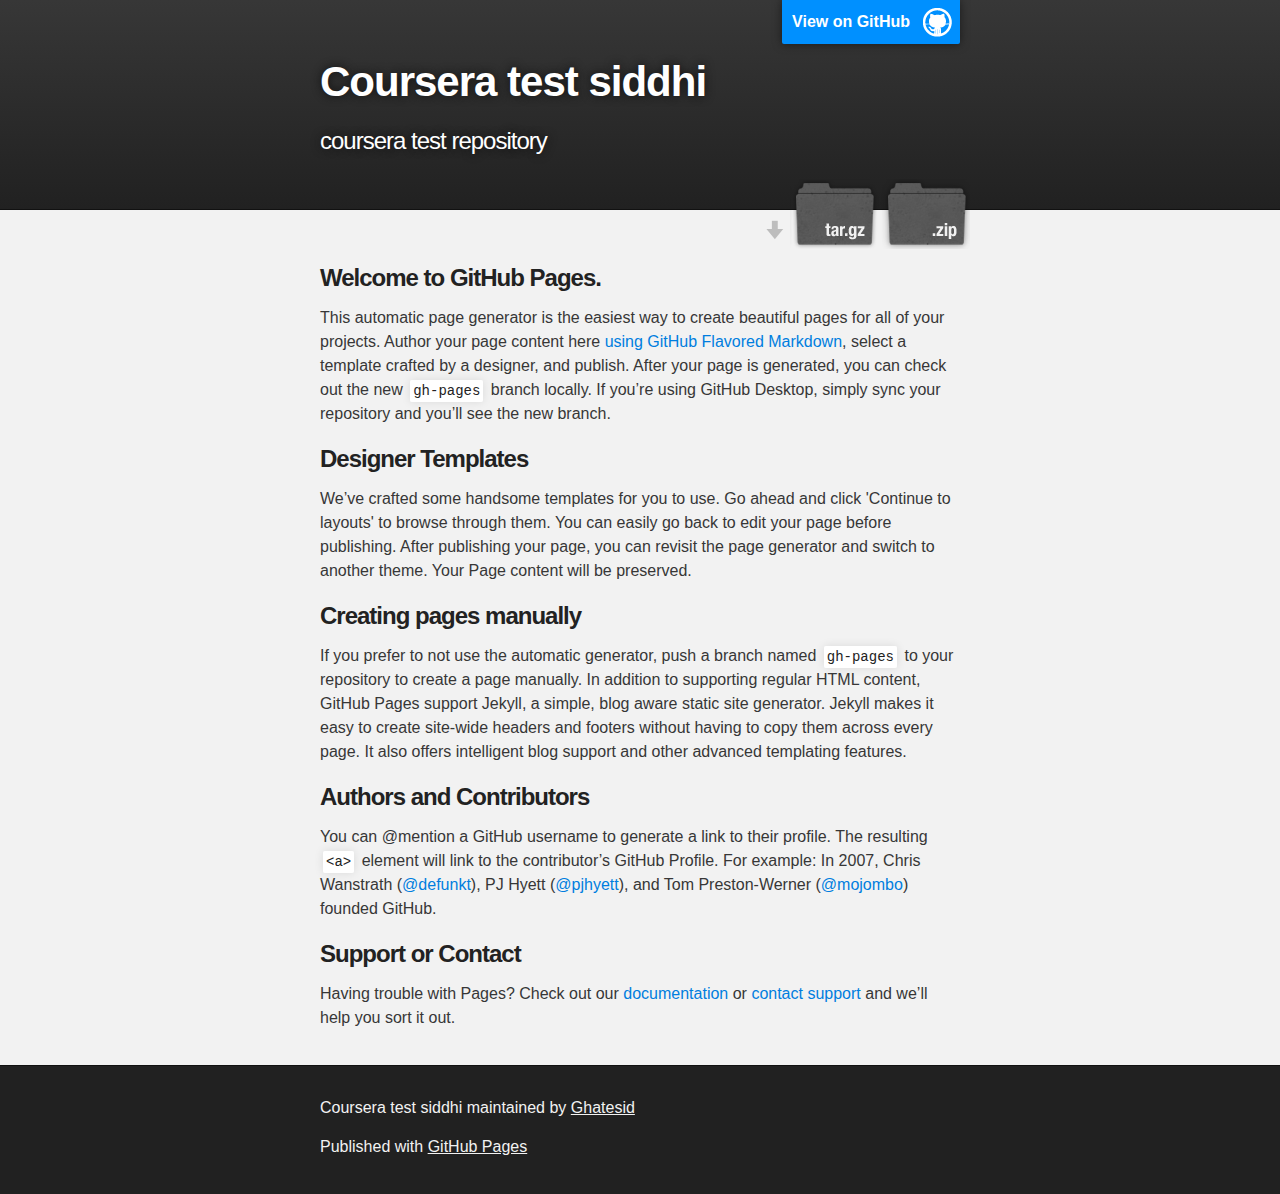
<file: index.html>
<!DOCTYPE html>
<html>

  <head>
    <meta charset='utf-8'>
    <meta http-equiv="X-UA-Compatible" content="chrome=1">
    <meta name="description" content="Coursera test siddhi : coursera test repository">

    <link rel="stylesheet" type="text/css" media="screen" href="stylesheets/stylesheet.css">

    <title>Coursera test siddhi</title>
  </head>

  <body>

    <!-- HEADER -->
    <div id="header_wrap" class="outer">
        <header class="inner">
          <a id="forkme_banner" href="https://github.com/Ghatesid/coursera_test_siddhi">View on GitHub</a>

          <h1 id="project_title">Coursera test siddhi</h1>
          <h2 id="project_tagline">coursera test repository</h2>

            <section id="downloads">
              <a class="zip_download_link" href="https://github.com/Ghatesid/coursera_test_siddhi/zipball/master">Download this project as a .zip file</a>
              <a class="tar_download_link" href="https://github.com/Ghatesid/coursera_test_siddhi/tarball/master">Download this project as a tar.gz file</a>
            </section>
        </header>
    </div>

    <!-- MAIN CONTENT -->
    <div id="main_content_wrap" class="outer">
      <section id="main_content" class="inner">
        <h3>
<a id="welcome-to-github-pages" class="anchor" href="#welcome-to-github-pages" aria-hidden="true"><span aria-hidden="true" class="octicon octicon-link"></span></a>Welcome to GitHub Pages.</h3>
<p>This automatic page generator is the easiest way to create beautiful pages for all of your projects. Author your page content here <a href="https://guides.github.com/features/mastering-markdown/">using GitHub Flavored Markdown</a>, select a template crafted by a designer, and publish. After your page is generated, you can check out the new <code>gh-pages</code> branch locally. If you’re using GitHub Desktop, simply sync your repository and you’ll see the new branch.</p>
<h3>
<a id="designer-templates" class="anchor" href="#designer-templates" aria-hidden="true"><span aria-hidden="true" class="octicon octicon-link"></span></a>Designer Templates</h3>
<p>We’ve crafted some handsome templates for you to use. Go ahead and click 'Continue to layouts' to browse through them. You can easily go back to edit your page before publishing. After publishing your page, you can revisit the page generator and switch to another theme. Your Page content will be preserved.</p>
<h3>
<a id="creating-pages-manually" class="anchor" href="#creating-pages-manually" aria-hidden="true"><span aria-hidden="true" class="octicon octicon-link"></span></a>Creating pages manually</h3>
<p>If you prefer to not use the automatic generator, push a branch named <code>gh-pages</code> to your repository to create a page manually. In addition to supporting regular HTML content, GitHub Pages support Jekyll, a simple, blog aware static site generator. Jekyll makes it easy to create site-wide headers and footers without having to copy them across every page. It also offers intelligent blog support and other advanced templating features.</p>
<h3>
<a id="authors-and-contributors" class="anchor" href="#authors-and-contributors" aria-hidden="true"><span aria-hidden="true" class="octicon octicon-link"></span></a>Authors and Contributors</h3>
<p>You can @mention a GitHub username to generate a link to their profile. The resulting <code>&lt;a&gt;</code> element will link to the contributor’s GitHub Profile. For example: In 2007, Chris Wanstrath (<a class="user-mention" data-hovercard-type="user" data-hovercard-url="/users/defunkt/hovercard" data-octo-click="hovercard-link-click" data-octo-dimensions="link_type:self" href="https://github.com/defunkt">@defunkt</a>), PJ Hyett (<a class="user-mention" data-hovercard-type="user" data-hovercard-url="/users/pjhyett/hovercard" data-octo-click="hovercard-link-click" data-octo-dimensions="link_type:self" href="https://github.com/pjhyett">@pjhyett</a>), and Tom Preston-Werner (<a class="user-mention" data-hovercard-type="user" data-hovercard-url="/users/mojombo/hovercard" data-octo-click="hovercard-link-click" data-octo-dimensions="link_type:self" href="https://github.com/mojombo">@mojombo</a>) founded GitHub.</p>
<h3>
<a id="support-or-contact" class="anchor" href="#support-or-contact" aria-hidden="true"><span aria-hidden="true" class="octicon octicon-link"></span></a>Support or Contact</h3>
<p>Having trouble with Pages? Check out our <a href="https://help.github.com/pages">documentation</a> or <a href="https://github.com/contact">contact support</a> and we’ll help you sort it out.</p>
      </section>
    </div>

    <!-- FOOTER  -->
    <div id="footer_wrap" class="outer">
      <footer class="inner">
        <p class="copyright">Coursera test siddhi maintained by <a href="https://github.com/Ghatesid">Ghatesid</a></p>
        <p>Published with <a href="https://pages.github.com">GitHub Pages</a></p>
      </footer>
    </div>

    

  </body>
</html>
</file>
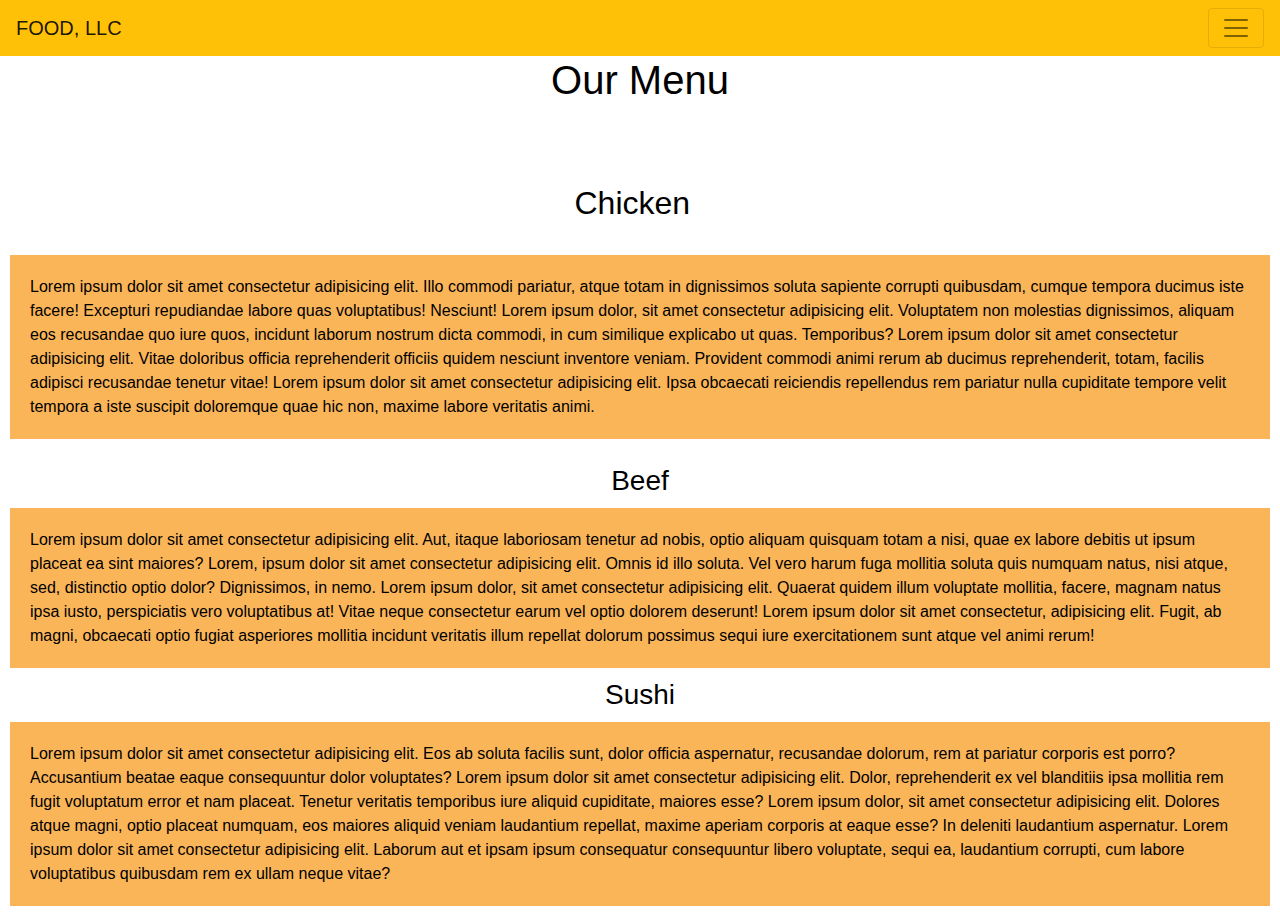
<file: week3.html>
<!DOCTYPE html>
<html>
<head>
<meta charset="utf-8">
<meta name="viewport" content="width=device-width, initial-scale=1">
<title>MENU</title>
<link rel="stylesheet" href="https://stackpath.bootstrapcdn.com/bootstrap/4.5.2/css/bootstrap.min.css" integrity="sha384-JcKb8q3iqJ61gNV9KGb8thSsNjpSL0n8PARn9HuZOnIxN0hoP+VmmDGMN5t9UJ0Z" crossorigin="anonymous">
<link rel="stylesheet" href="week3.css" type="text/css">
<style>
    {
        box-sizing:border-box;
    }
 #p{
     background-color:rgba(255, 196, 0, 0.836);
    }
#p1{
    background-color:rgba(255, 196, 0, 0.836);
}
#nav{
    background-color: burlywood;
    }
#h3{
    text-align: center;
}
#h2{
    text-align: center;
}

</style>
</head>

<body>
    <nav class="navbar  navbar-expand-lm navbar-light bg-warning">
        <a href="#" class="navbar-brand" >FOOD, LLC</a>
        <button class="navbar-toggler" data-toggle="collapse" data-target="#navbarMenu">
            <span class="navbar-toggler-icon"></span>
        </button>
        <div class="collapse navbar-collapse" id="navbarMenu">
               <li class="nav-items">
                    <a href="#" class="nav-links"> <h5 style="text-align: center;"> Chicken </h5></a>
                </li>
                <li class="navbar-items">   
                    <a href="#" class="nav-links"><h5 style="text-align: center;"> Beef  </h5> </a>
                </li>
                <li class="navbar-items">
                    <a href="#" class="nav-links"> <h5 style="text-align: center;"> Sushi  </h5> </a>
                </li>
                </li>
                
        </div>
    </nav>
   
    <script src="https://code.jquery.com/jquery-3.5.1.slim.min.js" integrity="sha384-DfXdz2htPH0lsSSs5nCTpuj/zy4C+OGpamoFVy38MVBnE+IbbVYUew+OrCXaRkfj" crossorigin="anonymous"></script>
<script src="https://cdn.jsdelivr.net/npm/popper.js@1.16.1/dist/umd/popper.min.js" integrity="sha384-9/reFTGAW83EW2RDu2S0VKaIzap3H66lZH81PoYlFhbGU+6BZp6G7niu735Sk7lN" crossorigin="anonymous"></script>
<script src="https://stackpath.bootstrapcdn.com/bootstrap/4.5.2/js/bootstrap.min.js" integrity="sha384-B4gt1jrGC7Jh4AgTPSdUtOBvfO8shuf57BaghqFfPlYxofvL8/KUEfYiJOMMV+rV" crossorigin="anonymous"></script>





<h1 style="text-align: center;">Our Menu </h1>
<br>
<br>
<br>
 <div class="row">


    <h2 style="text-align:center;">Chicken</h2>
    <p1>Lorem ipsum dolor sit amet consectetur adipisicing elit. Illo commodi pariatur, atque totam in dignissimos soluta sapiente corrupti quibusdam, cumque tempora ducimus iste facere! Excepturi repudiandae labore quas voluptatibus! Nesciunt! Lorem ipsum dolor, sit amet consectetur adipisicing elit. Voluptatem non molestias dignissimos, aliquam eos recusandae quo iure quos, incidunt laborum nostrum dicta commodi, in cum similique explicabo ut quas. Temporibus? Lorem ipsum dolor sit amet consectetur adipisicing elit. Vitae doloribus officia reprehenderit officiis quidem nesciunt inventore veniam. Provident commodi animi rerum ab ducimus reprehenderit, totam, facilis adipisci recusandae tenetur vitae! Lorem ipsum dolor sit amet consectetur adipisicing elit. Ipsa obcaecati reiciendis repellendus rem pariatur nulla cupiditate tempore velit tempora a iste suscipit doloremque quae hic non, maxime labore veritatis animi.</p1></div>
     


    <h3 style="text-align:center;">Beef</h3>
    <p>Lorem ipsum dolor sit amet consectetur adipisicing elit. Aut, itaque laboriosam tenetur ad nobis, optio aliquam quisquam totam a nisi, quae ex labore debitis ut ipsum placeat ea sint maiores? Lorem, ipsum dolor sit amet consectetur adipisicing elit. Omnis id illo soluta. Vel vero harum fuga mollitia soluta quis numquam natus, nisi atque, sed, distinctio optio dolor? Dignissimos, in nemo. Lorem ipsum dolor, sit amet consectetur adipisicing elit. Quaerat quidem illum voluptate mollitia, facere, magnam natus ipsa iusto, perspiciatis vero voluptatibus at! Vitae neque consectetur earum vel optio dolorem deserunt! Lorem ipsum dolor sit amet consectetur, adipisicing elit. Fugit, ab magni, obcaecati optio fugiat asperiores mollitia incidunt veritatis illum repellat dolorum possimus sequi iure exercitationem sunt atque vel animi rerum!</p></div>
    


    <h3 style="text-align:center;">Sushi</h3>
    <p>Lorem ipsum dolor sit amet consectetur adipisicing elit. Eos ab soluta facilis sunt, dolor officia aspernatur, recusandae dolorum, rem at pariatur corporis est porro? Accusantium beatae eaque consequuntur dolor voluptates? Lorem ipsum dolor sit amet consectetur adipisicing elit. Dolor, reprehenderit ex vel blanditiis ipsa mollitia rem fugit voluptatum error et nam placeat. Tenetur veritatis temporibus iure aliquid cupiditate, maiores esse? Lorem ipsum dolor, sit amet consectetur adipisicing elit. Dolores atque magni, optio placeat numquam, eos maiores aliquid veniam laudantium repellat, maxime aperiam corporis at eaque esse? In deleniti laudantium aspernatur. Lorem ipsum dolor sit amet consectetur adipisicing elit. Laborum aut et ipsam ipsum consequatur consequuntur libero voluptate, sequi ea, laudantium corrupti, cum labore voluptatibus quibusdam rem ex ullam neque vitae?</p></div>
    
 </div>
    
    

</body>
</html>
</file>
<file: stylesheets/stylesheet.css>
/*******************************************************************************
Slate Theme for GitHub Pages
by Jason Costello, @jsncostello
*******************************************************************************/

@import url(github-light.css);

/*******************************************************************************
MeyerWeb Reset
*******************************************************************************/

html, body, div, span, applet, object, iframe,
h1, h2, h3, h4, h5, h6, p, blockquote, pre,
a, abbr, acronym, address, big, cite, code,
del, dfn, em, img, ins, kbd, q, s, samp,
small, strike, strong, sub, sup, tt, var,
b, u, i, center,
dl, dt, dd, ol, ul, li,
fieldset, form, label, legend,
table, caption, tbody, tfoot, thead, tr, th, td,
article, aside, canvas, details, embed,
figure, figcaption, footer, header, hgroup,
menu, nav, output, ruby, section, summary,
time, mark, audio, video {
  margin: 0;
  padding: 0;
  border: 0;
  font: inherit;
  vertical-align: baseline;
}

/* HTML5 display-role reset for older browsers */
article, aside, details, figcaption, figure,
footer, header, hgroup, menu, nav, section {
  display: block;
}

ol, ul {
  list-style: none;
}

table {
  border-collapse: collapse;
  border-spacing: 0;
}

/*******************************************************************************
Theme Styles
*******************************************************************************/

body {
  box-sizing: border-box;
  color:#373737;
  background: #212121;
  font-size: 16px;
  font-family: 'Myriad Pro', Calibri, Helvetica, Arial, sans-serif;
  line-height: 1.5;
  -webkit-font-smoothing: antialiased;
}

h1, h2, h3, h4, h5, h6 {
  margin: 10px 0;
  font-weight: 700;
  color:#222222;
  font-family: 'Lucida Grande', 'Calibri', Helvetica, Arial, sans-serif;
  letter-spacing: -1px;
}

h1 {
  font-size: 36px;
  font-weight: 700;
}

h2 {
  padding-bottom: 10px;
  font-size: 32px;
  background: url('../images/bg_hr.png') repeat-x bottom;
}

h3 {
  font-size: 24px;
}

h4 {
  font-size: 21px;
}

h5 {
  font-size: 18px;
}

h6 {
  font-size: 16px;
}

p {
  margin: 10px 0 15px 0;
}

footer p {
  color: #f2f2f2;
}

a {
  text-decoration: none;
  color: #007edf;
  text-shadow: none;

  transition: color 0.5s ease;
  transition: text-shadow 0.5s ease;
  -webkit-transition: color 0.5s ease;
  -webkit-transition: text-shadow 0.5s ease;
  -moz-transition: color 0.5s ease;
  -moz-transition: text-shadow 0.5s ease;
  -o-transition: color 0.5s ease;
  -o-transition: text-shadow 0.5s ease;
  -ms-transition: color 0.5s ease;
  -ms-transition: text-shadow 0.5s ease;
}

a:hover, a:focus {text-decoration: underline;}

footer a {
  color: #F2F2F2;
  text-decoration: underline;
}

em {
  font-style: italic;
}

strong {
  font-weight: bold;
}

img {
  position: relative;
  margin: 0 auto;
  max-width: 739px;
  padding: 5px;
  margin: 10px 0 10px 0;
  border: 1px solid #ebebeb;

  box-shadow: 0 0 5px #ebebeb;
  -webkit-box-shadow: 0 0 5px #ebebeb;
  -moz-box-shadow: 0 0 5px #ebebeb;
  -o-box-shadow: 0 0 5px #ebebeb;
  -ms-box-shadow: 0 0 5px #ebebeb;
}

p img {
  display: inline;
  margin: 0;
  padding: 0;
  vertical-align: middle;
  text-align: center;
  border: none;
}

pre, code {
  width: 100%;
  color: #222;
  background-color: #fff;

  font-family: Monaco, "Bitstream Vera Sans Mono", "Lucida Console", Terminal, monospace;
  font-size: 14px;

  border-radius: 2px;
  -moz-border-radius: 2px;
  -webkit-border-radius: 2px;
}

pre {
  width: 100%;
  padding: 10px;
  box-shadow: 0 0 10px rgba(0,0,0,.1);
  overflow: auto;
}

code {
  padding: 3px;
  margin: 0 3px;
  box-shadow: 0 0 10px rgba(0,0,0,.1);
}

pre code {
  display: block;
  box-shadow: none;
}

blockquote {
  color: #666;
  margin-bottom: 20px;
  padding: 0 0 0 20px;
  border-left: 3px solid #bbb;
}


ul, ol, dl {
  margin-bottom: 15px
}

ul {
  list-style-position: inside;
  list-style: disc;
  padding-left: 20px;
}

ol {
  list-style-position: inside;
  list-style: decimal;
  padding-left: 20px;
}

dl dt {
  font-weight: bold;
}

dl dd {
  padding-left: 20px;
  font-style: italic;
}

dl p {
  padding-left: 20px;
  font-style: italic;
}

hr {
  height: 1px;
  margin-bottom: 5px;
  border: none;
  background: url('../images/bg_hr.png') repeat-x center;
}

table {
  border: 1px solid #373737;
  margin-bottom: 20px;
  text-align: left;
 }

th {
  font-family: 'Lucida Grande', 'Helvetica Neue', Helvetica, Arial, sans-serif;
  padding: 10px;
  background: #373737;
  color: #fff;
 }

td {
  padding: 10px;
  border: 1px solid #373737;
 }

form {
  background: #f2f2f2;
  padding: 20px;
}

/*******************************************************************************
Full-Width Styles
*******************************************************************************/

.outer {
  width: 100%;
}

.inner {
  position: relative;
  max-width: 640px;
  padding: 20px 10px;
  margin: 0 auto;
}

#forkme_banner {
  display: block;
  position: absolute;
  top:0;
  right: 10px;
  z-index: 10;
  padding: 10px 50px 10px 10px;
  color: #fff;
  background: url('../images/blacktocat.png') #0090ff no-repeat 95% 50%;
  font-weight: 700;
  box-shadow: 0 0 10px rgba(0,0,0,.5);
  border-bottom-left-radius: 2px;
  border-bottom-right-radius: 2px;
}

#header_wrap {
  background: #212121;
  background: -moz-linear-gradient(top, #373737, #212121);
  background: -webkit-linear-gradient(top, #373737, #212121);
  background: -ms-linear-gradient(top, #373737, #212121);
  background: -o-linear-gradient(top, #373737, #212121);
  background: linear-gradient(top, #373737, #212121);
}

#header_wrap .inner {
  padding: 50px 10px 30px 10px;
}

#project_title {
  margin: 0;
  color: #fff;
  font-size: 42px;
  font-weight: 700;
  text-shadow: #111 0px 0px 10px;
}

#project_tagline {
  color: #fff;
  font-size: 24px;
  font-weight: 300;
  background: none;
  text-shadow: #111 0px 0px 10px;
}

#downloads {
  position: absolute;
  width: 210px;
  z-index: 10;
  bottom: -40px;
  right: 0;
  height: 70px;
  background: url('../images/icon_download.png') no-repeat 0% 90%;
}

.zip_download_link {
  display: block;
  float: right;
  width: 90px;
  height:70px;
  text-indent: -5000px;
  overflow: hidden;
  background: url(../images/sprite_download.png) no-repeat bottom left;
}

.tar_download_link {
  display: block;
  float: right;
  width: 90px;
  height:70px;
  text-indent: -5000px;
  overflow: hidden;
  background: url(../images/sprite_download.png) no-repeat bottom right;
  margin-left: 10px;
}

.zip_download_link:hover {
  background: url(../images/sprite_download.png) no-repeat top left;
}

.tar_download_link:hover {
  background: url(../images/sprite_download.png) no-repeat top right;
}

#main_content_wrap {
  background: #f2f2f2;
  border-top: 1px solid #111;
  border-bottom: 1px solid #111;
}

#main_content {
  padding-top: 40px;
}

#footer_wrap {
  background: #212121;
}



/*******************************************************************************
Small Device Styles
*******************************************************************************/

@media screen and (max-width: 480px) {
  body {
    font-size:14px;
  }

  #downloads {
    display: none;
  }

  .inner {
    min-width: 320px;
    max-width: 480px;
  }

  #project_title {
  font-size: 32px;
  }

  h1 {
    font-size: 28px;
  }

  h2 {
    font-size: 24px;
  }

  h3 {
    font-size: 21px;
  }

  h4 {
    font-size: 18px;
  }

  h5 {
    font-size: 14px;
  }

  h6 {
    font-size: 12px;
  }

  code, pre {
    min-width: 320px;
    max-width: 480px;
    font-size: 11px;
  }

}
</file>
<file: week3.css>
body {
    background-color:white;
    font-size: 100%;
    color: black;
    }
p
{
    font-size: medium;
    background-color:rgba(250, 158, 37, 0.76);
    padding: 20px;
    margin: 10px;
 }
p1
{
    font-size: medium;
    background-color:rgba(250, 158, 37, 0.76);
    padding: 20px;
    margin: 25px;
 }
 nav{
    
     background-color: burlywood;
 }
h3{
    text-align: center;
 }
h2{
    text-align: right;
    padding-left: 45%;
}
</file>
